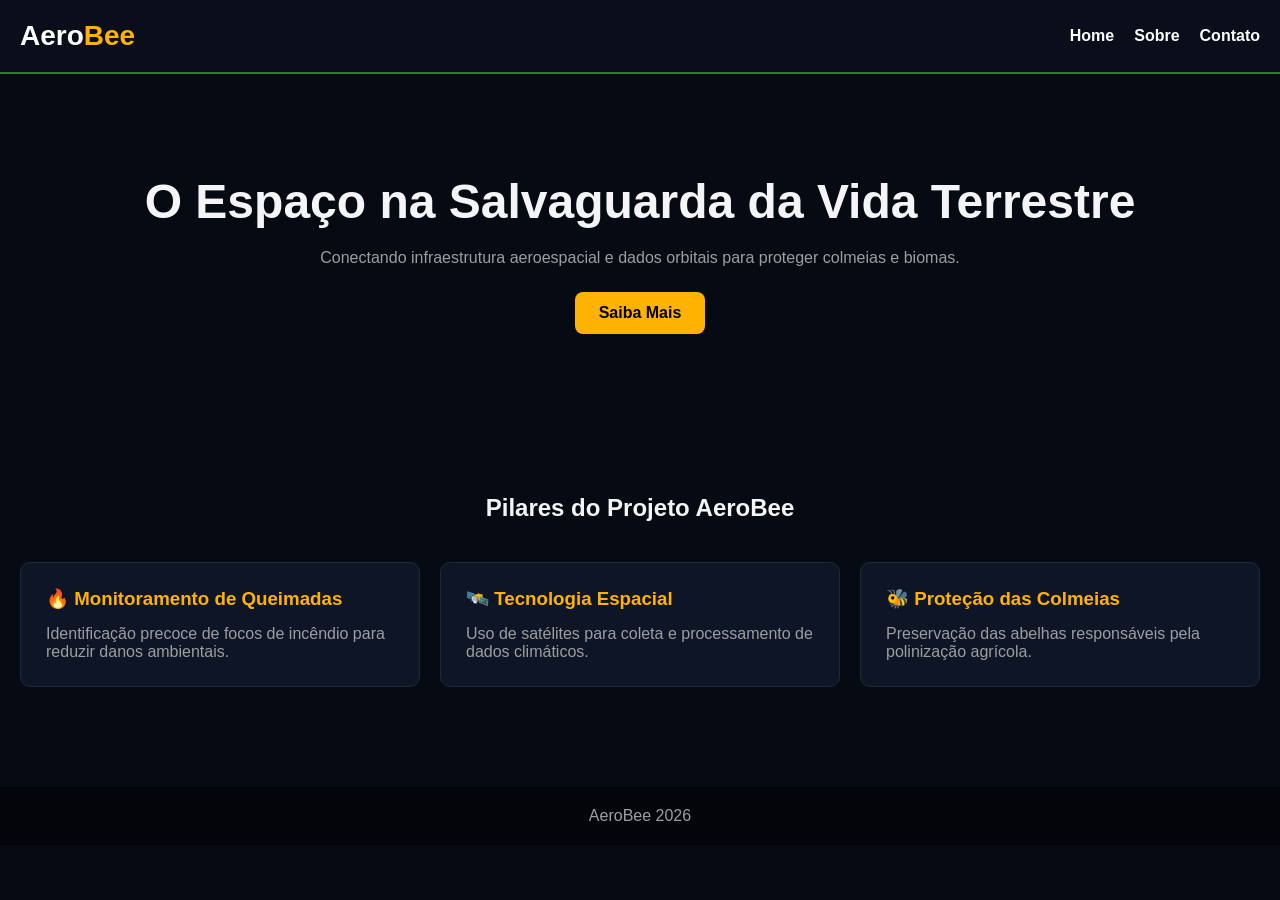
<file: index.html>
<!DOCTYPE html>
<html lang="pt-BR">
<head>
    <meta charset="UTF-8">
    <meta name="viewport" content="width=device-width, initial-scale=1.0">
    <title>AeroBee - Monitoramento Aeroespacial de Biomas e Colmeias</title>
    <link rel="stylesheet" href="css/style.css">
</head>
<body>

<header>
    <nav class="navbar">

        <div class="logo-text">
            Aero<span>Bee</span>
        </div>

        <ul class="nav-menu">
            <li><a href="#" class="nav-link">Home</a></li>
            <li><a href="#" class="nav-link">Sobre</a></li>
            <li><a href="#" class="nav-link">Contato</a></li>
        </ul>

    </nav>
</header>

<main>

    <section class="hero-section">

        <h1>
            O Espaço na Salvaguarda da Vida Terrestre
        </h1>

        <p>
            Conectando infraestrutura aeroespacial e dados orbitais para proteger colmeias e biomas.
        </p>

        <a href="#" class="btn">
            Saiba Mais
        </a>

    </section>

    <section class="content-section">

        <h2>Pilares do Projeto AeroBee</h2>

        <div class="grid-layout">

            <div class="card">
                <h3>🔥 Monitoramento de Queimadas</h3>
                <p>
                    Identificação precoce de focos de incêndio para reduzir danos ambientais.
                </p>
            </div>

            <div class="card">
                <h3>🛰️ Tecnologia Espacial</h3>
                <p>
                    Uso de satélites para coleta e processamento de dados climáticos.
                </p>
            </div>

            <div class="card">
                <h3>🐝 Proteção das Colmeias</h3>
                <p>
                    Preservação das abelhas responsáveis pela polinização agrícola.
                </p>
            </div>

        </div>

    </section>

</main>

<footer>
    <p>AeroBee 2026</p>
</footer>

</body>
</html>
</file>
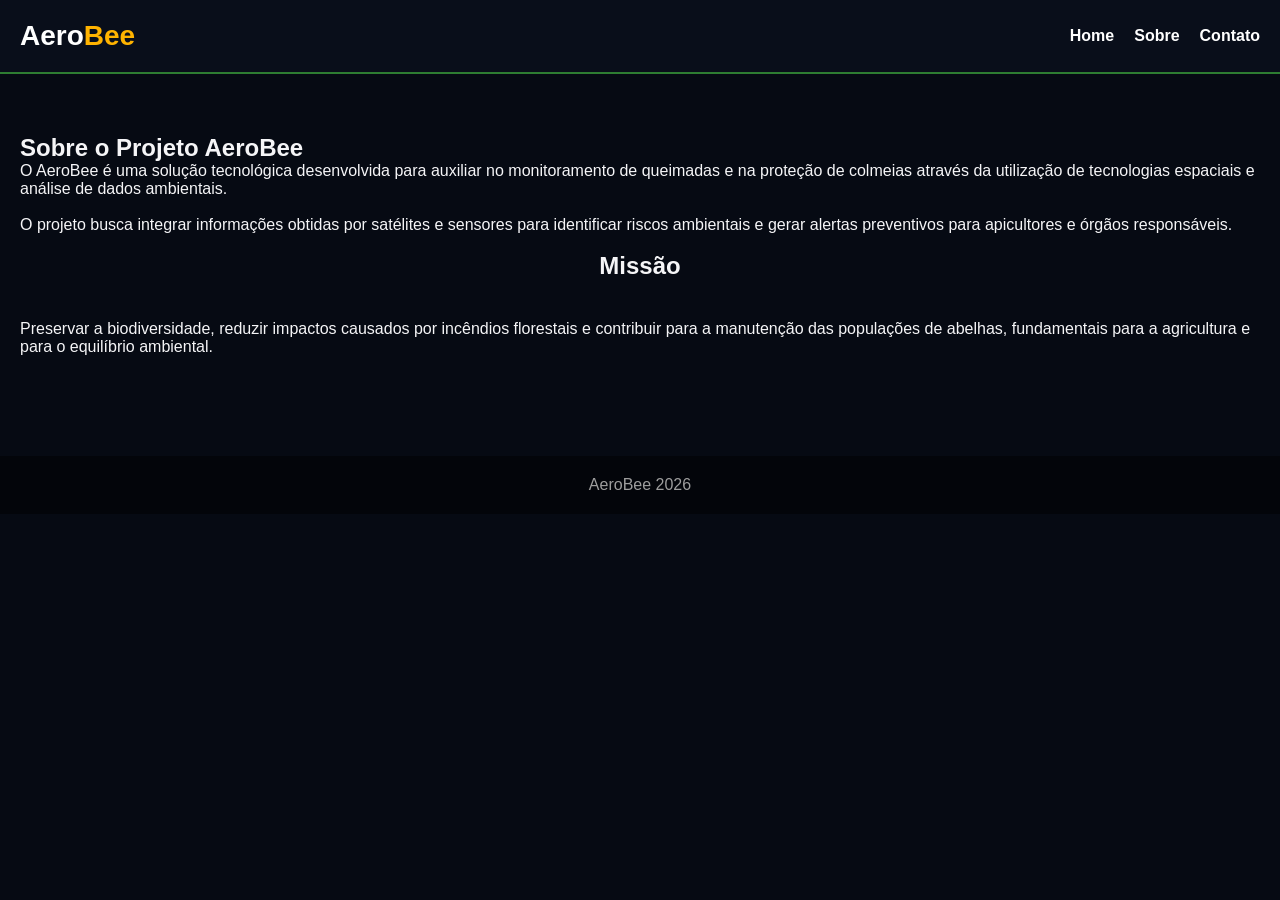
<file: sobre.html>
<!DOCTYPE html>
<html lang="pt-BR">
<head>
    <meta charset="UTF-8">
    <meta name="viewport" content="width=device-width, initial-scale=1.0">
    <title>Sobre o Projeto - AeroBee</title>
    <link rel="stylesheet" href="css/style.css">
</head>
<body>

<header>
    <nav class="navbar">

        <div class="logo-text">
            Aero<span>Bee</span>
        </div>

        <ul class="nav-menu">
            <li><a href="index.html" class="nav-link">Home</a></li>
            <li><a href="sobre.html" class="nav-link">Sobre</a></li>
            <li><a href="#" class="nav-link">Contato</a></li>
        </ul>

    </nav>
</header>

<main>

    <section class="content-section">

        <h1>Sobre o Projeto AeroBee</h1>

        <p>
            O AeroBee é uma solução tecnológica desenvolvida para auxiliar no
            monitoramento de queimadas e na proteção de colmeias através da
            utilização de tecnologias espaciais e análise de dados ambientais.
        </p>

        <br>

        <p>
            O projeto busca integrar informações obtidas por satélites e sensores
            para identificar riscos ambientais e gerar alertas preventivos para
            apicultores e órgãos responsáveis.
        </p>

        <br>

        <h2>Missão</h2>

        <p>
            Preservar a biodiversidade, reduzir impactos causados por incêndios
            florestais e contribuir para a manutenção das populações de abelhas,
            fundamentais para a agricultura e para o equilíbrio ambiental.
        </p>

    </section>

</main>

<footer>
    <p>AeroBee 2026</p>
</footer>

</body>
</html>
</file>
<file: css/style.css>
:root {
  --bg-space: #060a13;
  --bg-card: #0d1527;
  --bg-nav: #090e1a;
  --primary-green: #2e7d32;
  --light-green: #4caf50;
  --accent-gold: #ffb300;
  --accent-gold-hover: #ffc107;
  --text-primary: #f5f5f7;
  --text-secondary: #9e9e9e;
  --border-color: #1e293b;
  --error-color: #ef4444;
  --success-color: #22c55e;
  --font-main: 'Segoe UI', Tahoma, Geneva, Verdana, sans-serif;
  --transition-smooth: all 0.3s cubic-bezier(0.25, 0.8, 0.25, 1);
}

* {
  margin: 0;
  padding: 0;
  box-sizing: border-box;
}


header {
    background-color: #090e1a;
    border-bottom: 2px solid #2e7d32;
}

.navbar {
    display: flex;
    justify-content: space-between;
    align-items: center;
    padding: 20px;
}

.logo-text {
    font-size: 28px;
    font-weight: bold;
    color: white;
}

.logo-text span {
    color: #ffb300;
}

.nav-menu {
    display: flex;
    list-style: none;
    gap: 20px;
}

.nav-link {
    text-decoration: none;
    color: white;
    font-weight: 600;
}

.nav-link:hover {
    color: #4caf50;
}

footer {
    background-color: #03050a;
    color: #9e9e9e;
    text-align: center;
    padding: 20px;
    margin-top: 40px;
}

body {
    background-color: var(--bg-space);
    color: var(--text-primary);
    font-family: var(--font-main);
}

.hero-section {
    text-align: center;
    padding: 100px 20px;
}

.hero-section h1 {
    font-size: 3rem;
    margin-bottom: 20px;
}

.hero-section p {
    max-width: 700px;
    margin: 0 auto 25px auto;
    color: var(--text-secondary);
}

.btn {
    display: inline-block;
    background-color: var(--accent-gold);
    color: #000;
    text-decoration: none;
    padding: 12px 24px;
    border-radius: 8px;
    font-weight: bold;
}

.btn:hover {
    background-color: var(--accent-gold-hover);
}

.content-section {
    padding: 60px 20px;
}

.content-section h2 {
    text-align: center;
    margin-bottom: 40px;
}

.grid-layout {
    display: grid;
    grid-template-columns: repeat(3, 1fr);
    gap: 20px;
}

.card {
    background-color: var(--bg-card);
    border: 1px solid var(--border-color);
    border-radius: 10px;
    padding: 25px;
    transition: var(--transition-smooth);
}

.card:hover {
    transform: translateY(-5px);
}

.card h3 {
    margin-bottom: 15px;
    color: var(--accent-gold);
}

.card p {
    color: var(--text-secondary);
}
</file>
